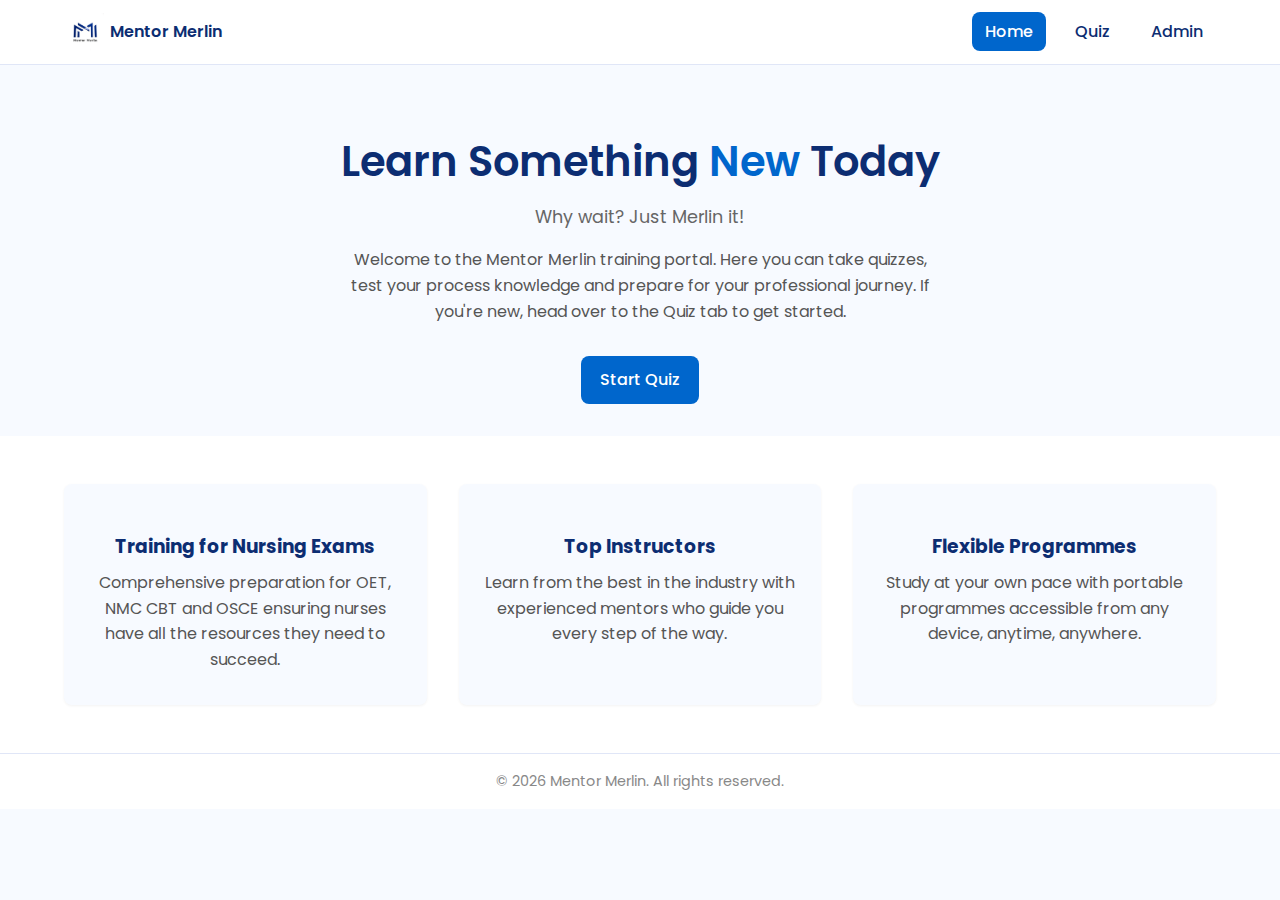
<file: index.html>
<!DOCTYPE html>
<html lang="en">
<head>
    <meta charset="UTF-8" />
    <meta name="viewport" content="width=device-width, initial-scale=1.0" />
    <title>Mentor Merlin Quiz Portal</title>
    <!-- Google font similar to Mentor Merlin site -->
    <link href="https://fonts.googleapis.com/css2?family=Poppins:wght@300;400;600&display=swap" rel="stylesheet" />
    <!-- Font Awesome for icons (used sparingly) -->
    <link rel="stylesheet" href="https://cdnjs.cloudflare.com/ajax/libs/font-awesome/6.5.0/css/all.min.css" integrity="sha512-1xdWL9GVl6dKDhRI2TYKqRb3ZdVIEXJp3blzvbwUbbpYyuISWQukctq1aOcoHO+ZRCJXqAWWa99Hd5+ULBFP0A==" crossorigin="anonymous" referrerpolicy="no-referrer" />
    <!-- Custom styles -->
    <link rel="stylesheet" href="style.css" />
</head>
<body>
    <header class="navbar">
        <div class="container">
            <div class="logo">
                <img src="assets/MM_logo.png" alt="Mentor Merlin Logo" />
                <span class="brand">Mentor Merlin</span>
            </div>
            <nav>
                <ul class="nav-links">
                    <li><a href="index.html" class="active">Home</a></li>
                    <li><a href="quiz.html">Quiz</a></li>
                    <li><a href="admin.html">Admin</a></li>
                </ul>
            </nav>
        </div>
    </header>
    <main class="hero">
        <div class="container hero-content">
            <h1>Learn Something <span class="accent">New</span> Today</h1>
            <p class="tagline">Why wait? Just Merlin it!</p>
            <p class="description">
                Welcome to the Mentor Merlin training portal. Here you can take quizzes, test your
                process knowledge and prepare for your professional journey. If you're new,
                head over to the Quiz tab to get started. 
            </p>
            <a href="quiz.html" class="btn">Start Quiz</a>
        </div>
    </main>
    <section class="features">
        <div class="container features-grid">
            <div class="feature-item">
                <i class="fa-solid fa-notes-medical fa-2x accent"></i>
                <h3>Training for Nursing Exams</h3>
                <p>Comprehensive preparation for OET, NMC CBT and OSCE ensuring nurses have all
                    the resources they need to succeed.</p>
            </div>
            <div class="feature-item">
                <i class="fa-solid fa-star fa-2x accent"></i>
                <h3>Top Instructors</h3>
                <p>Learn from the best in the industry with experienced mentors who guide you
                    every step of the way.</p>
            </div>
            <div class="feature-item">
                <i class="fa-solid fa-clock fa-2x accent"></i>
                <h3>Flexible Programmes</h3>
                <p>Study at your own pace with portable programmes accessible from any device,
                    anytime, anywhere.</p>
            </div>
        </div>
    </section>
    <footer class="footer">
        <div class="container">
            <p>&copy; <span id="year"></span> Mentor Merlin. All rights reserved.</p>
        </div>
    </footer>
    <script>
        // update current year in footer
        document.getElementById('year').textContent = new Date().getFullYear();
    </script>
</body>
</html>
</file>
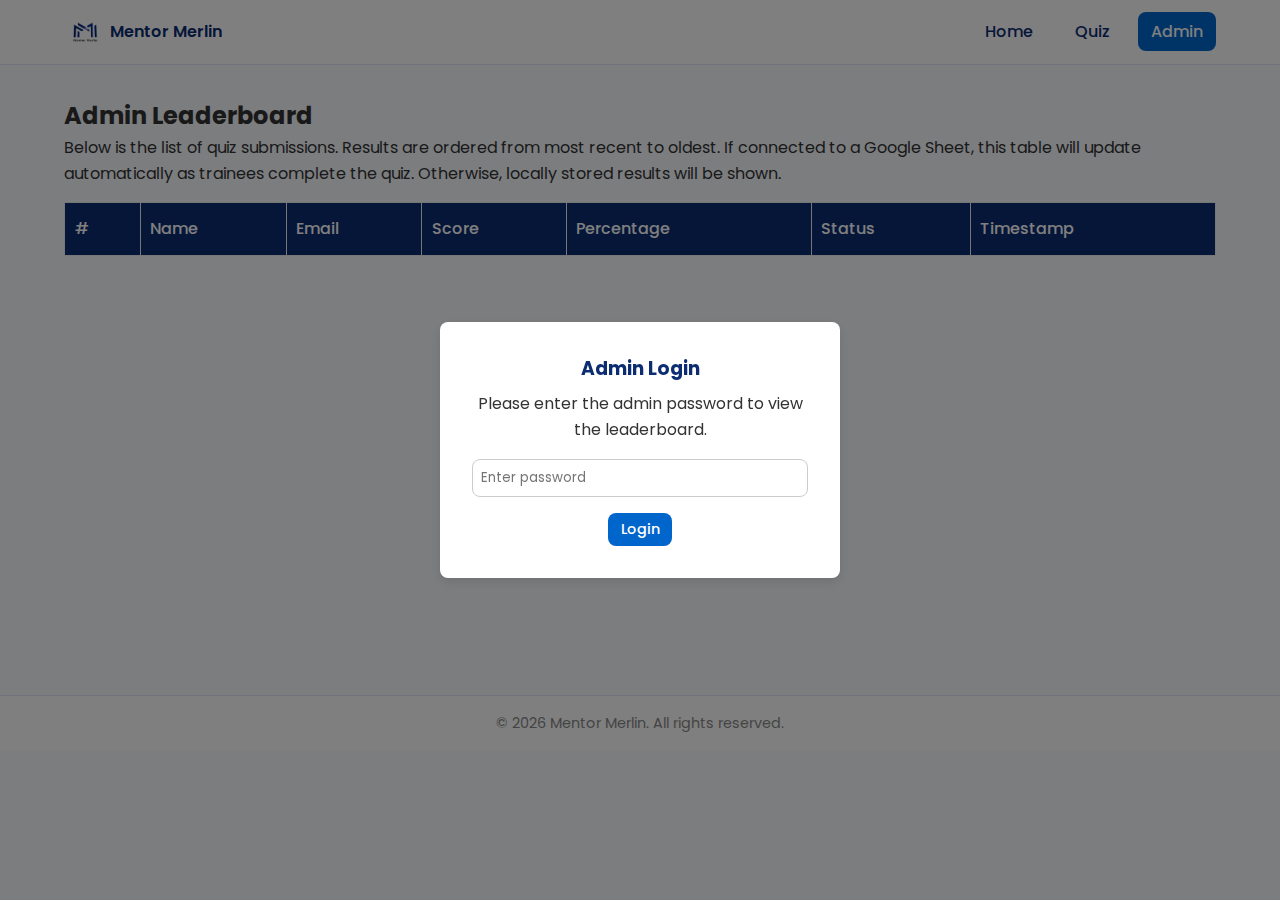
<file: admin.html>
<!DOCTYPE html>
<html lang="en">
<head>
    <meta charset="UTF-8" />
    <meta name="viewport" content="width=device-width, initial-scale=1.0" />
    <title>Admin Leaderboard – Mentor Merlin Quiz</title>
    <link href="https://fonts.googleapis.com/css2?family=Poppins:wght@300;400;600&display=swap" rel="stylesheet" />
    <link rel="stylesheet" href="style.css" />
    <script defer src="script.js"></script>
</head>
<body>
    <header class="navbar">
        <div class="container">
            <div class="logo">
                <img src="assets/MM_logo.png" alt="Mentor Merlin Logo" />
                <span class="brand">Mentor Merlin</span>
            </div>
            <nav>
                <ul class="nav-links">
                    <li><a href="index.html">Home</a></li>
                    <li><a href="quiz.html">Quiz</a></li>
                    <li><a href="admin.html" class="active">Admin</a></li>
                </ul>
            </nav>
        </div>
    </header>
    <main class="admin-container">
        <div class="container">
            <h2>Admin Leaderboard</h2>
            <p>
                Below is the list of quiz submissions. Results are ordered from most recent
                to oldest. If connected to a Google Sheet, this table will update
                automatically as trainees complete the quiz. Otherwise, locally stored
                results will be shown.
            </p>
            <!-- Leader board table -->
            <div class="table-wrapper">
                <table id="leaderboardTable">
                    <thead>
                        <tr>
                            <th>#</th>
                            <th>Name</th>
                            <th>Email</th>
                            <th>Score</th>
                            <th>Percentage</th>
                            <th>Status</th>
                            <th>Timestamp</th>
                        </tr>
                    </thead>
                    <tbody>
                        <!-- Data populated by script.js -->
                    </tbody>
                </table>
            </div>
            <!-- Login modal for admin authentication -->
            <div id="adminLoginModal" class="modal-overlay hidden">
                <div class="modal">
                    <h3>Admin Login</h3>
                    <p>Please enter the admin password to view the leaderboard.</p>
                    <input type="password" id="adminPasswordInput" placeholder="Enter password" />
                    <button id="adminLoginBtn" class="btn small">Login</button>
                    <p id="loginError" class="error-message hidden">Incorrect password. Please try again.</p>
                </div>
            </div>
        </div>
    </main>
    <footer class="footer">
        <div class="container">
            <p>&copy; <span id="year"></span> Mentor Merlin. All rights reserved.</p>
        </div>
    </footer>
    <script>
        document.getElementById('year').textContent = new Date().getFullYear();
    </script>
</body>
</html>
</file>
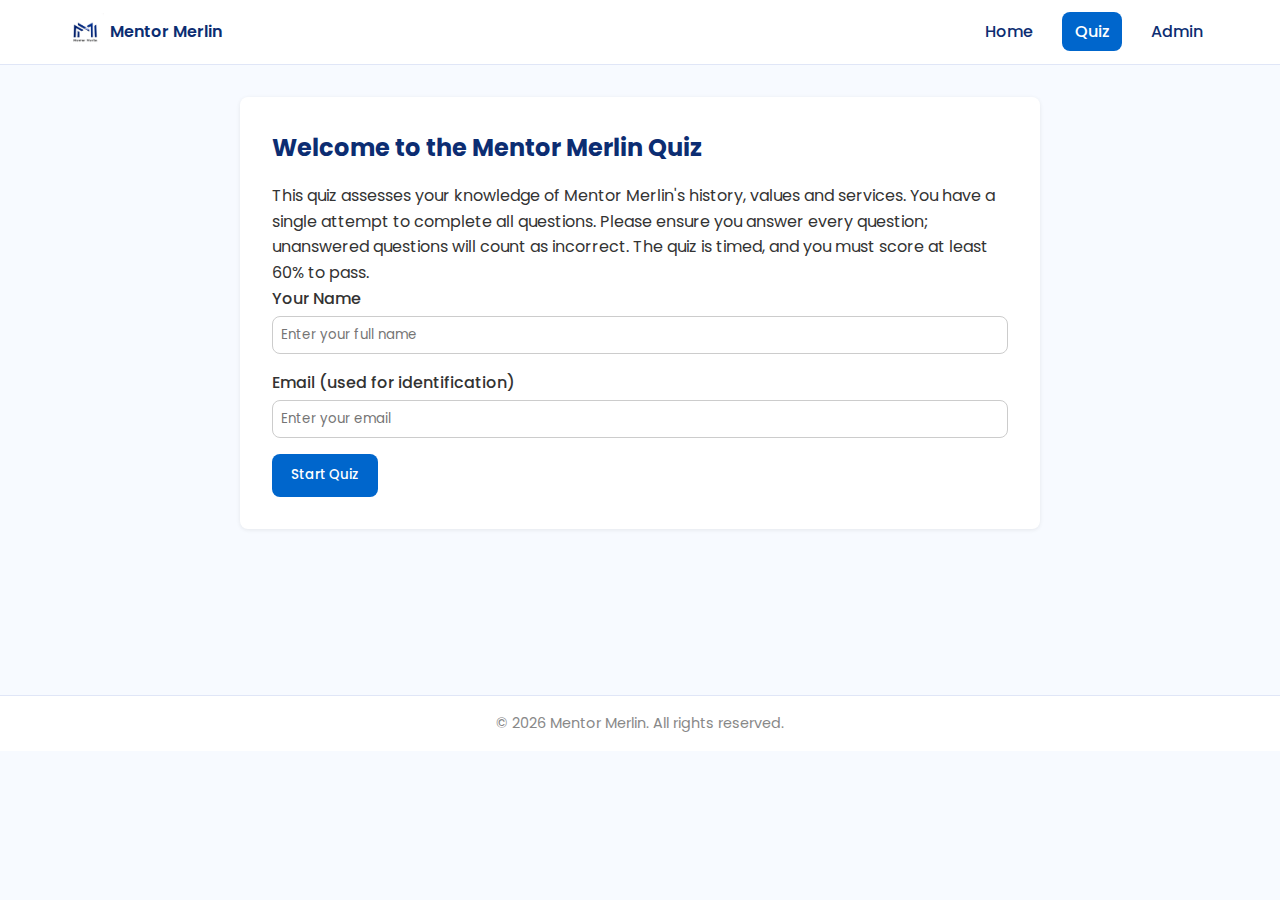
<file: quiz.html>
<!DOCTYPE html>
<html lang="en">
<head>
    <meta charset="UTF-8" />
    <meta name="viewport" content="width=device-width, initial-scale=1.0" />
    <title>Mentor Merlin Quiz</title>
    <link href="https://fonts.googleapis.com/css2?family=Poppins:wght@300;400;600&display=swap" rel="stylesheet" />
    <link rel="stylesheet" href="style.css" />    
    <script defer src="questions.js"></script>
    <script defer src="script.js"></script>
    <link rel="icon" type="image/png" href="./assets/MM_logo.png" />
</head>
<body>
    <header class="navbar">
        <div class="container">
            <div class="logo">
                <img src="assets/MM_logo.png" alt="Mentor Merlin Logo" />
                <span class="brand">Mentor Merlin</span>
            </div>
            <nav>
                <ul class="nav-links">
                    <li><a href="index.html">Home</a></li>
                    <li><a href="quiz.html" class="active">Quiz</a></li>
                    <li><a href="admin.html">Admin</a></li>
                </ul>
            </nav>
        </div>
    </header>
    <main class="quiz-container">
        <div id="quiz-start" class="quiz-start">
            <h2>Welcome to the Mentor Merlin Quiz</h2>
            <p>
                This quiz assesses your knowledge of Mentor Merlin's history, values and
                services. You have a single attempt to complete all questions. Please ensure
                you answer every question; unanswered questions will count as incorrect. The quiz is timed, and you must score at least 60% to pass.
            </p>
            <div class="form-group">
                <label for="traineeName">Your Name</label>
                <input type="text" id="traineeName" placeholder="Enter your full name" required />
            </div>
            <div class="form-group">
                <label for="traineeEmail">Email (used for identification)</label>
                <input type="email" id="traineeEmail" placeholder="Enter your email" required />
            </div>
            <button id="startBtn" class="btn">Start Quiz</button>
        </div>
        <div id="quiz-content" class="quiz-content hidden">
            <div class="quiz-header">
                <span id="timer" class="timer"></span>
                <div class="progress-container">
                    <div id="progressBar" class="progress-bar"></div>
                </div>
            </div>
            <div id="question-area" class="question-area"></div>
            <div id="navigation" class="navigation">
                <button id="prevBtn" class="btn small hidden">Previous</button>
                <button id="nextBtn" class="btn small">Next</button>
            </div>
        </div>
        <div id="quiz-result" class="quiz-result hidden"></div>
    </main>
    <footer class="footer">
        <div class="container">
            <p>&copy; <span id="year"></span> Mentor Merlin. All rights reserved.</p>
        </div>
    </footer>
    <script>
        document.getElementById('year').textContent = new Date().getFullYear();
    </script>
</body>
</html>
</file>
<file: style.css>
/* Global styles */
:root {
    --primary-color: #0c2d72; /* Dark navy used by Mentor Merlin */
    --accent-color: #0066cc; /* Bright blue accent */
    --light-bg: #f7faff; /* Very light background */
    --text-color: #333;
    --pass-color: #2e8b57;
    --fail-color: #d62828;
    --border-radius: 8px;
}

* {
    box-sizing: border-box;
    margin: 0;
    padding: 0;
    font-family: 'Poppins', sans-serif;
}

body {
    background-color: var(--light-bg);
    color: var(--text-color);
    line-height: 1.6;
}

a {
    color: var(--primary-color);
    text-decoration: none;
}
a:hover {
    text-decoration: underline;
}

.container {
    width: 90%;
    max-width: 1200px;
    margin: 0 auto;
}

/* Navbar */
.navbar {
    background-color: #fff;
    border-bottom: 1px solid #e0e6f7;
    padding: 0.8rem 0;
    position: sticky;
    top: 0;
    z-index: 1000;
    /* make the container a flex row to separate logo and nav */
}
.navbar .logo {
    display: flex;
    align-items: center;
    gap: 0.4rem;
    font-weight: 600;
    color: var(--primary-color);
}
.navbar .logo img {
    width: 40px;
    height: auto;
}
.navbar nav {
    display: flex;
    align-items: center;
    margin-left: auto; /* push nav links to the right */
}

/* Align logo to left and navigation to right inside the navbar */
.navbar .container {
    display: flex;
    align-items: center;
    justify-content: space-between;
}
.nav-links {
    display: flex;
    list-style: none;
    gap: 1rem;
}
.nav-links li a {
    color: var(--primary-color);
    font-weight: 500;
    padding: 0.5rem 0.8rem;
    border-radius: var(--border-radius);
    transition: background-color 0.3s;
}
.nav-links li a.active,
.nav-links li a:hover {
    background-color: var(--accent-color);
    color: #fff;
}

/* Hero section */
.hero {
    background-color: var(--light-bg);
    padding: 4rem 0 2rem;
    text-align: center;
}
.hero h1 {
    font-size: 2.6rem;
    font-weight: 600;
    margin-bottom: 0.5rem;
    color: var(--primary-color);
}
.hero h1 .accent {
    color: var(--accent-color);
}
.hero .tagline {
    font-size: 1.1rem;
    color: #666;
    margin-bottom: 1rem;
}
.hero .description {
    margin-bottom: 2rem;
    max-width: 600px;
    margin-left: auto;
    margin-right: auto;
    color: #555;
}
.btn {
    display: inline-block;
    padding: 0.7rem 1.2rem;
    background-color: var(--accent-color);
    color: #fff;
    border: none;
    border-radius: var(--border-radius);
    cursor: pointer;
    transition: background-color 0.3s;
    font-weight: 500;
    text-align: center;
}
.btn:hover {
    background-color: var(--primary-color);
}
.btn.small {
    padding: 0.4rem 0.8rem;
    font-size: 0.9rem;
}

/* Features section */
.features {
    background-color: #fff;
    padding: 3rem 0;
}
.features-grid {
    display: grid;
    grid-template-columns: repeat(auto-fit, minmax(250px, 1fr));
    gap: 2rem;
    text-align: center;
}
.feature-item {
    background-color: var(--light-bg);
    padding: 2rem 1.5rem;
    border-radius: var(--border-radius);
    box-shadow: 0 1px 3px rgba(0, 0, 0, 0.05);
}
.feature-item h3 {
    margin-top: 1rem;
    margin-bottom: 0.5rem;
    color: var(--primary-color);
}
.feature-item p {
    color: #555;
}
.feature-item .accent {
    color: var(--accent-color);
}

/* Quiz styles */
.quiz-container {
    padding: 2rem 0;
    min-height: 70vh;
}
.quiz-start,
.quiz-content,
.quiz-result {
    background-color: #fff;
    padding: 2rem;
    border-radius: var(--border-radius);
    box-shadow: 0 1px 4px rgba(0, 0, 0, 0.08);
    max-width: 800px;
    margin: 0 auto;
}
.quiz-start h2,
.quiz-result h2 {
    margin-bottom: 1rem;
    color: var(--primary-color);
}
.form-group {
    margin-bottom: 1rem;
    text-align: left;
}
.form-group label {
    display: block;
    margin-bottom: 0.3rem;
    font-weight: 500;
}
.form-group input {
    width: 100%;
    padding: 0.5rem;
    border: 1px solid #ccc;
    border-radius: var(--border-radius);
}
.quiz-header {
    display: flex;
    justify-content: space-between;
    align-items: center;
    margin-bottom: 1rem;
}
.timer {
    font-size: 1.2rem;
    font-weight: 600;
    color: var(--fail-color);
}
.progress-container {
    flex-grow: 1;
    height: 8px;
    background-color: #eee;
    border-radius: 4px;
    margin-left: 1rem;
    overflow: hidden;
}
.progress-bar {
    height: 100%;
    width: 0;
    background-color: var(--accent-color);
    transition: width 0.3s ease;
}
.question-area h3 {
    margin-bottom: 0.5rem;
    color: var(--primary-color);
}
.question-area .question-text {
    margin-bottom: 1rem;
    font-weight: 500;
}
.options {
    display: flex;
    flex-direction: column;
    gap: 0.5rem;
}
.option-label {
    display: flex;
    align-items: center;
    cursor: pointer;
    padding: 0.4rem 0.6rem;
    border: 1px solid #ddd;
    border-radius: var(--border-radius);
    transition: background-color 0.2s;
}
.option-label:hover {
    background-color: var(--light-bg);
}
.navigation {
    display: flex;
    justify-content: space-between;
    margin-top: 1.5rem;
}
.hidden {
    display: none !important;
}

/* Result styles */
.quiz-result p {
    margin-bottom: 0.5rem;
}
.quiz-result .pass {
    color: var(--pass-color);
    font-weight: 600;
}
.quiz-result .fail {
    color: var(--fail-color);
    font-weight: 600;
}
.result-item {
    padding: 1rem;
    border: 1px solid #eee;
    border-radius: var(--border-radius);
    margin-bottom: 1rem;
}
.result-item.correct {
    background-color: #e8f5e9;
    border-color: #c8e6c9;
}
.result-item.incorrect {
    background-color: #ffebee;
    border-color: #ffcdd2;
}
.result-item p {
    margin-bottom: 0.3rem;
}
.result-item .explanation {
    font-size: 0.9rem;
    color: #555;
}

/* Admin styles */
.admin-container {
    padding: 2rem 0;
    min-height: 70vh;
}
.table-wrapper {
    overflow-x: auto;
}
table {
    width: 100%;
    border-collapse: collapse;
    margin-top: 1rem;
}
table th,
table td {
    padding: 0.8rem 0.6rem;
    border: 1px solid #eee;
    text-align: left;
}
table th {
    background-color: var(--primary-color);
    color: #fff;
    font-weight: 500;
}
table tbody tr:nth-child(even) {
    background-color: var(--light-bg);
}
.instructions {
    margin-top: 2rem;
    background-color: var(--light-bg);
    padding: 1rem;
    border-radius: var(--border-radius);
    border: 1px solid #e0e6f7;
}
.instructions h3 {
    margin-bottom: 0.5rem;
    color: var(--primary-color);
}
.instructions ol {
    margin-left: 1rem;
}
.instructions li {
    margin-bottom: 0.5rem;
}

/* Modal overlay for admin login */
.modal-overlay {
    position: fixed;
    top: 0;
    left: 0;
    width: 100%;
    height: 100%;
    background: rgba(0, 0, 0, 0.5);
    display: flex;
    align-items: center;
    justify-content: center;
    z-index: 2000;
}
.modal {
    background: #fff;
    padding: 2rem;
    border-radius: var(--border-radius);
    max-width: 400px;
    width: 90%;
    text-align: center;
    box-shadow: 0 4px 12px rgba(0, 0, 0, 0.1);
}
.modal h3 {
    margin-bottom: 0.5rem;
    color: var(--primary-color);
}
.modal input[type="password"] {
    width: 100%;
    padding: 0.5rem;
    margin: 1rem 0;
    border: 1px solid #ccc;
    border-radius: var(--border-radius);
}
.error-message {
    color: var(--fail-color);
    margin-top: 0.5rem;
    font-size: 0.9rem;
}

/* Footer */
.footer {
    background-color: #fff;
    border-top: 1px solid #e0e6f7;
    padding: 1rem 0;
    text-align: center;
    color: #888;
    font-size: 0.9rem;
}

@media (max-width: 600px) {
    .navbar nav {
        display: none;
    }
    .navbar .logo {
        justify-content: space-between;
        width: 100%;
    }
}
.option-label {
    display: flex;
    align-items: center;
    gap: 8px; /* adds spacing between the radio and text */
}
</file>
